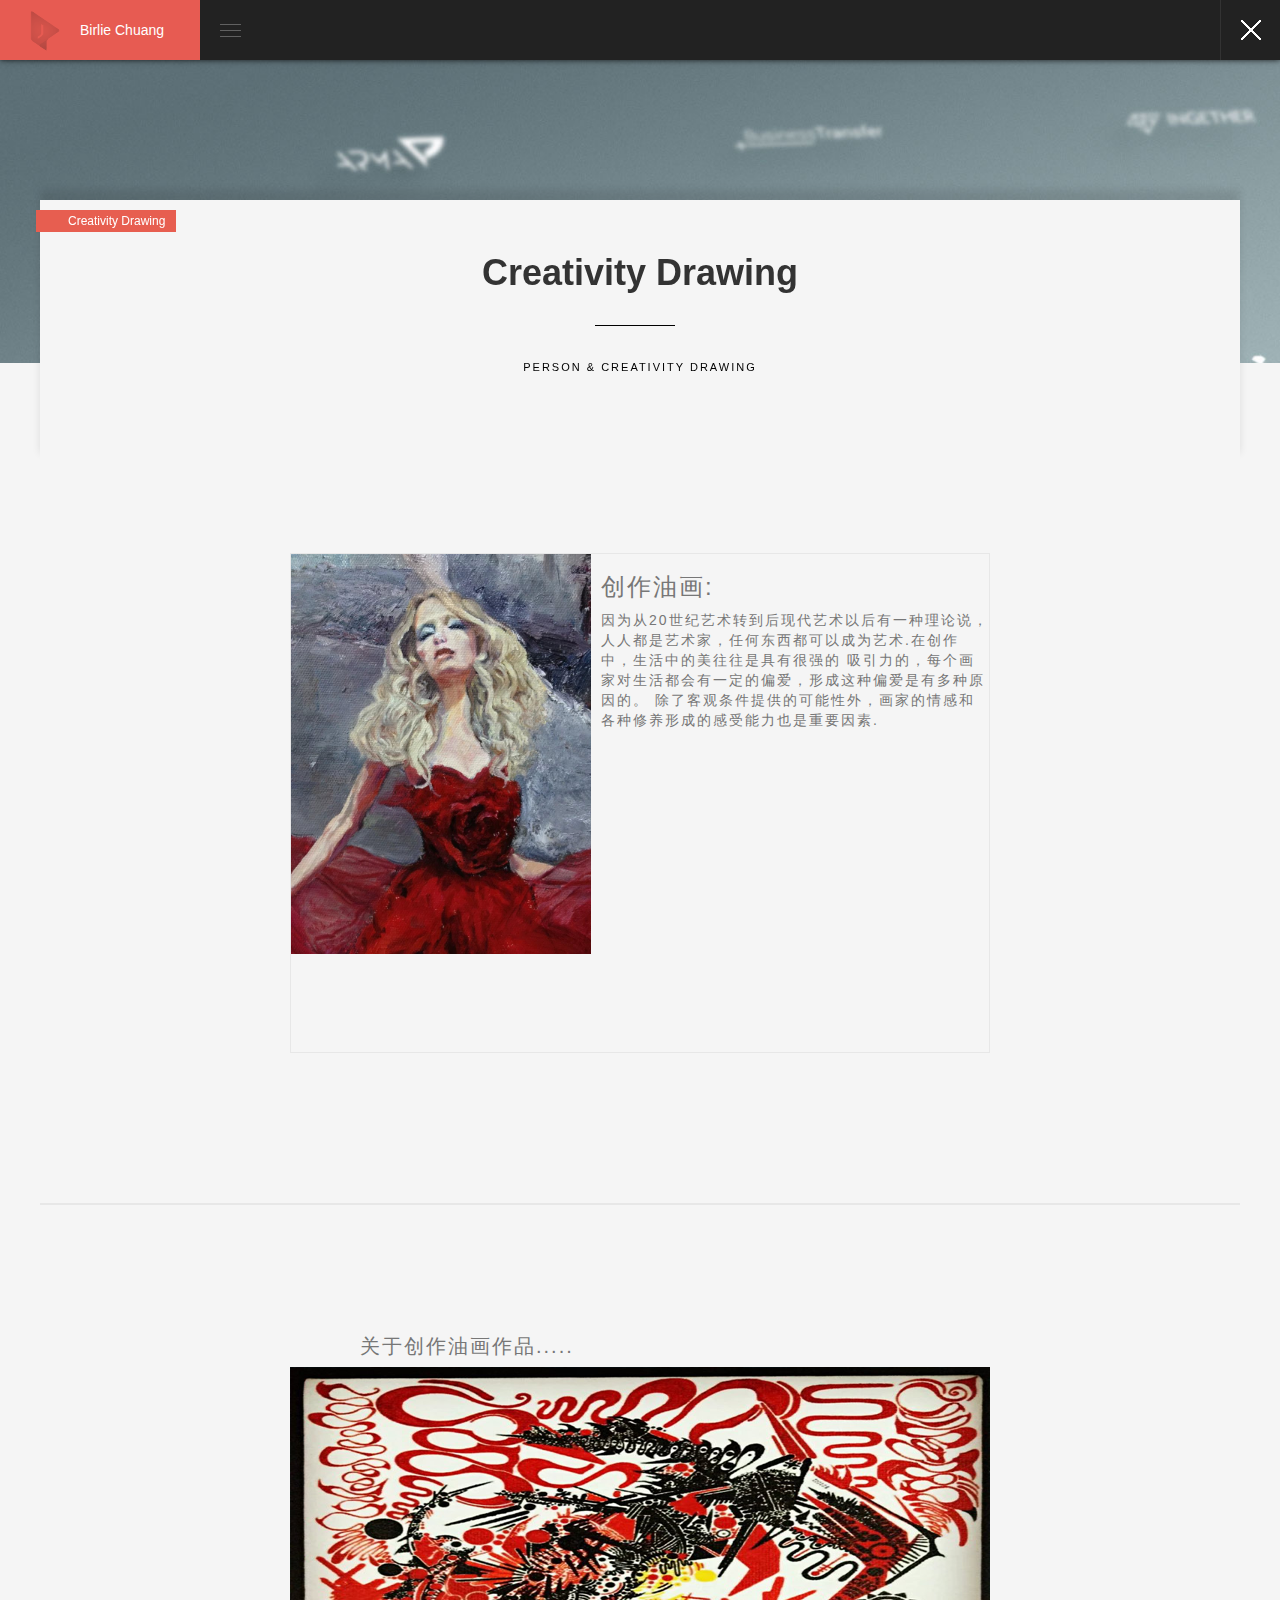
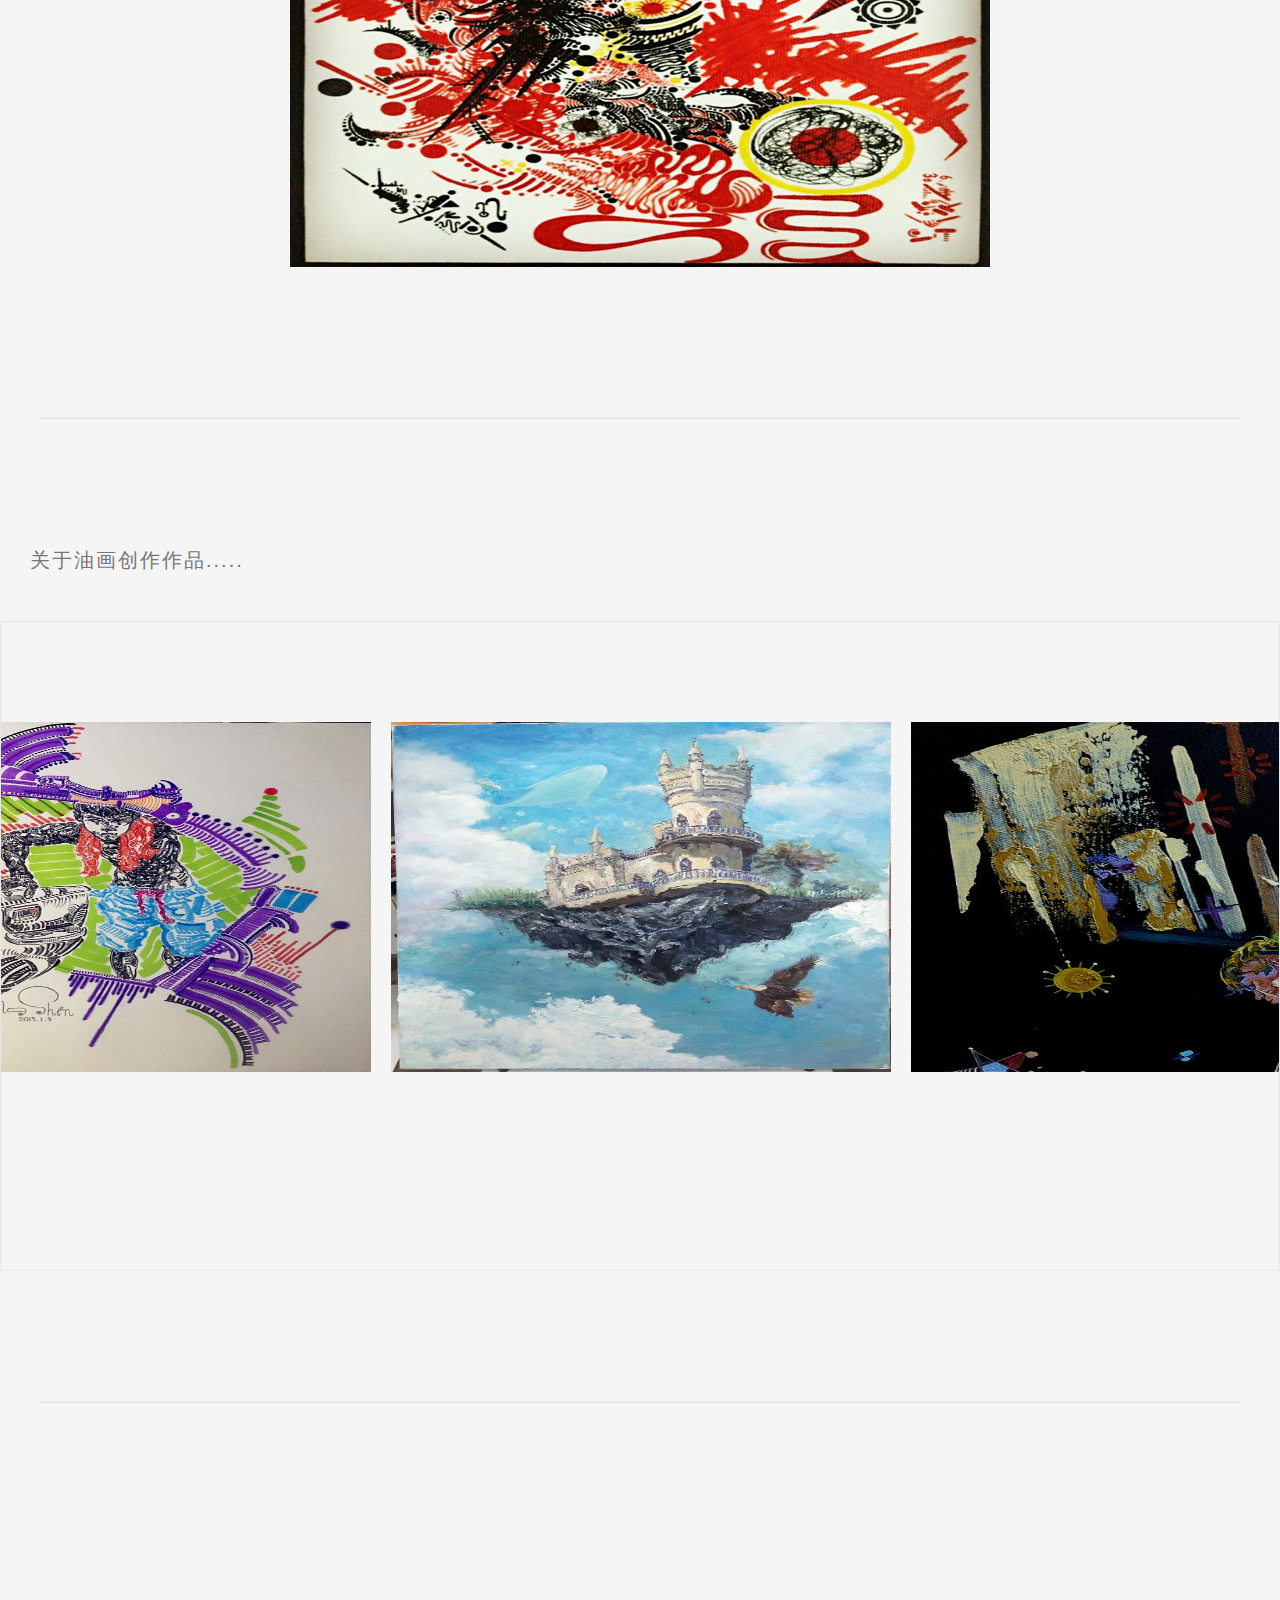
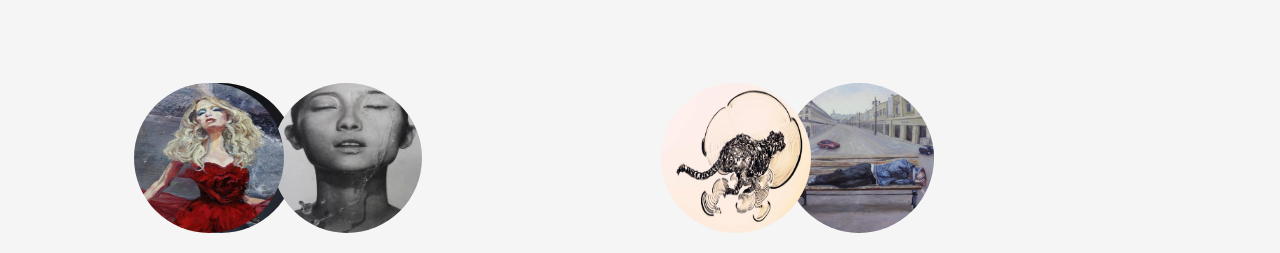
<file: create.html>
<!DOCTYPE html>
<html lang="en">
<head>
  <meta charset="UTF-8">
  <title>Title</title>
  <link rel="stylesheet" href="style/create.css">
  <script src="js/create.js"></script>
  <link rel="stylesheet" href="style/bootstrap.min.css">
  <script src="js/jquery.js"></script>
  <script src="js/bootstrap.min.js"></script>
</head>
<body>
<div id="sidebar" class="clearfix">
  <div id="sidebar-margin">
    <a href="javascript:;">
      <div id="oil-logo">
        <img src="img/welcome-logo.png" alt="">
      </div>
      <span id="name">Birlie Chuang</span>
    </a>
  </div>
  <div id="menu">
    <a href="index.html" target="_self" id="oil-logo"></a>
    <p id="menu-text">menu</p>
  </div>
  <div id="close">
    <a href="javascript:;" id="close-btn"></a>
  </div>
</div>
<div id="oil-bg"></div>
<div id="content-single" class="content">
  <div class="content-single-before-load single-after-load">
    <div class="header single-zoom">
      <h1>Creativity Drawing</h1>
      <hr>
      <h2>Person & Creativity Drawing</h2>
      <div class="sub-cats">
        <span>Creativity Drawing</span>
      </div>
    </div>
    <div id="topLogo"><span>Creativity Drawing</span></div>
    <div class="content-elements only-photo">
      <div id="drawing">
        <div class="intro" id="intro">
          <img src="img/create/17.jpg" alt="intro">
          <span><h3>创作油画:</h3>因为从20世纪艺术转到后现代艺术以后有一种理论说，
            人人都是艺术家，任何东西都可以成为艺术.在创作中，生活中的美往往是具有很强的
            吸引力的，每个画家对生活都会有一定的偏爱，形成这种偏爱是有多种原因的。
            除了客观条件提供的可能性外，画家的情感和各种修养形成的感受能力也是重要因素.
          </span>
        </div>
        <div class="line"></div>
        <h2>关于创作油画作品.....</h2>
        <div class="show">
        </div>
        <div class="line"></div>
        <h2 id="about">关于油画创作作品.....</h2>
        <div id="person">
          <ul>
            <li><img src="img/create/2.jpg" alt=""></li>
            <li><img src="img/create/3.jpg" alt=""></li>
            <li><img src="img/create/8.jpg" alt=""></li>
            <li><img src="img/create/9.jpg" alt=""></li>
            <li><img src="img/create/6.jpg" alt=""></li>
            <li><img src="img/create/12.jpg" alt=""></li>
            <li><img src="img/create/13.jpg" alt=""></li>
          </ul>
          <span id="left"></span>
          <span id="right"></span>
        </div>
        <div class="line"></div>
        <footer>
          <img src="img/person/4.jpg" alt="">
          <img src="img/sketch/1.png" alt="">
          <img src="img/create/6.jpg" alt="">
          <img src="img/lineDrawing/3.jpg" alt="">
          <img src="img/create/17.jpg" alt="">
        </footer>
      </div>
    </div>
  </div>
</div>
</body>
</html>
</file>
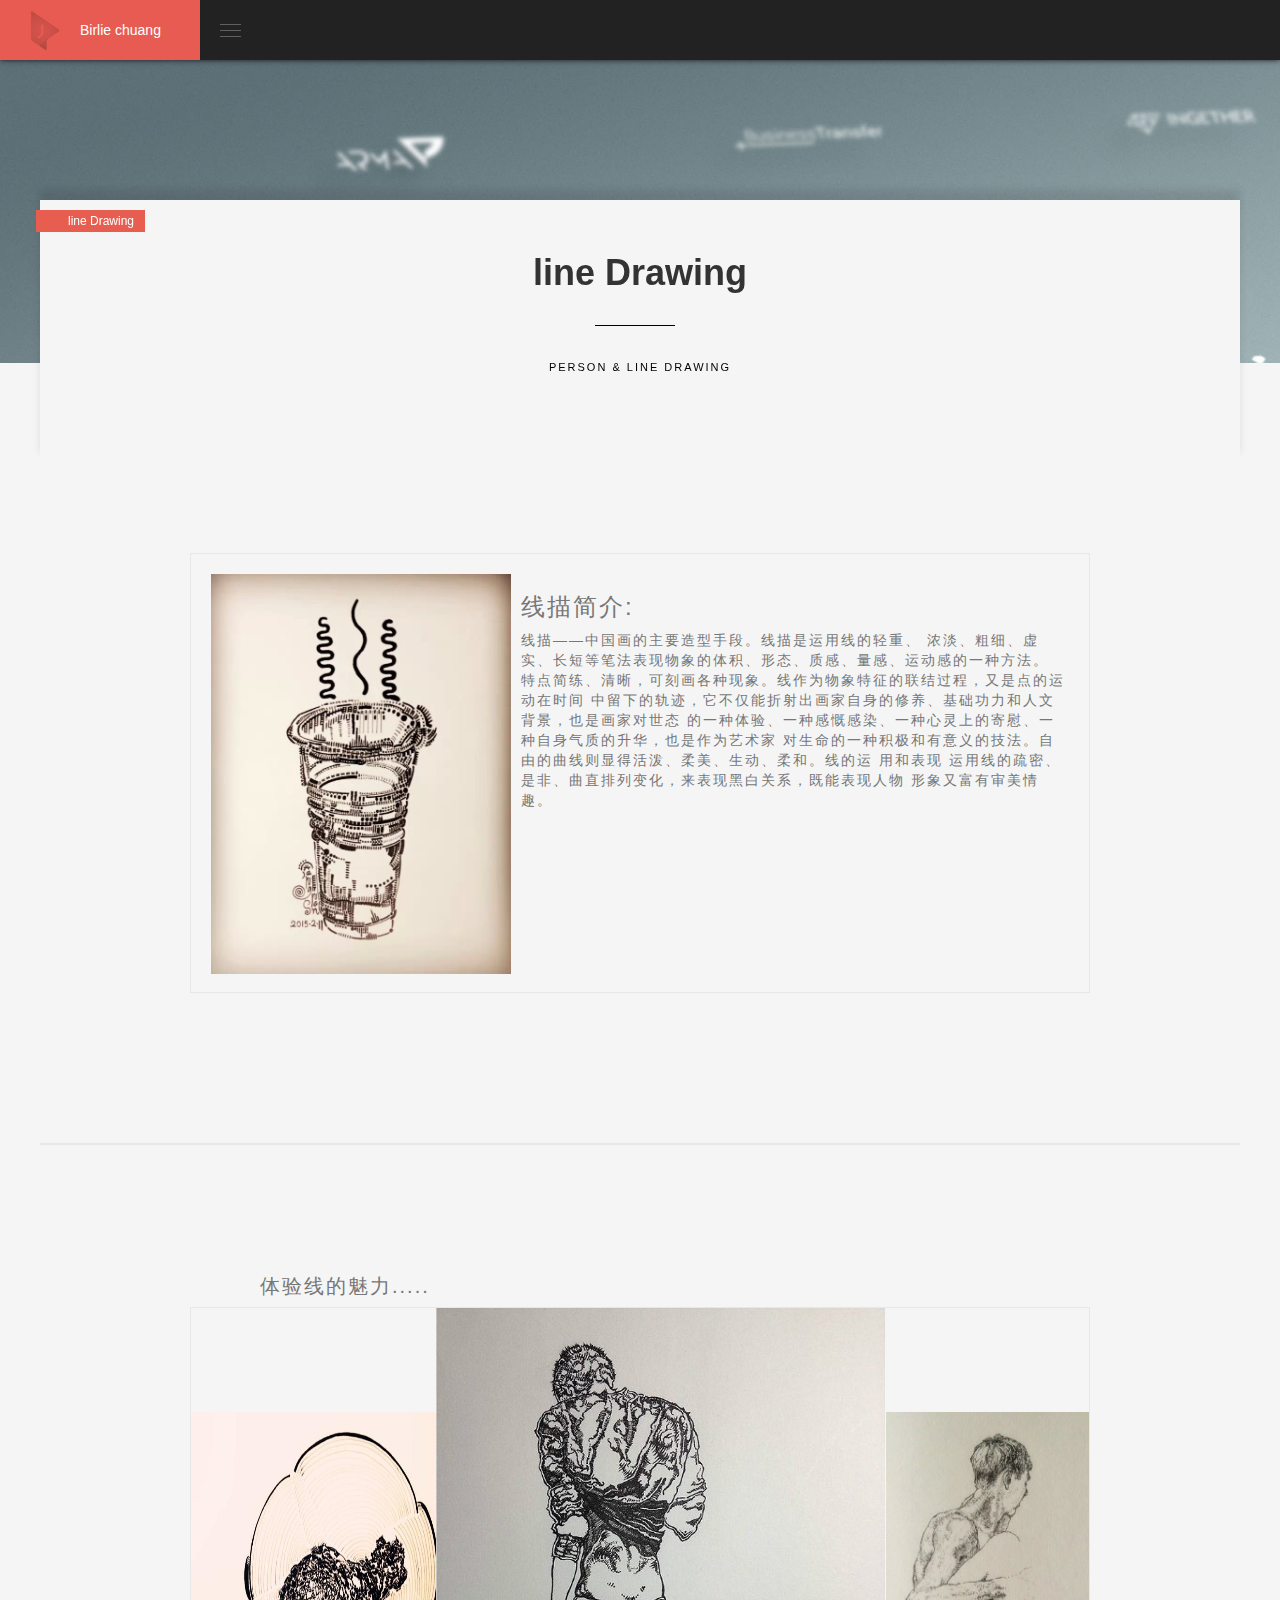
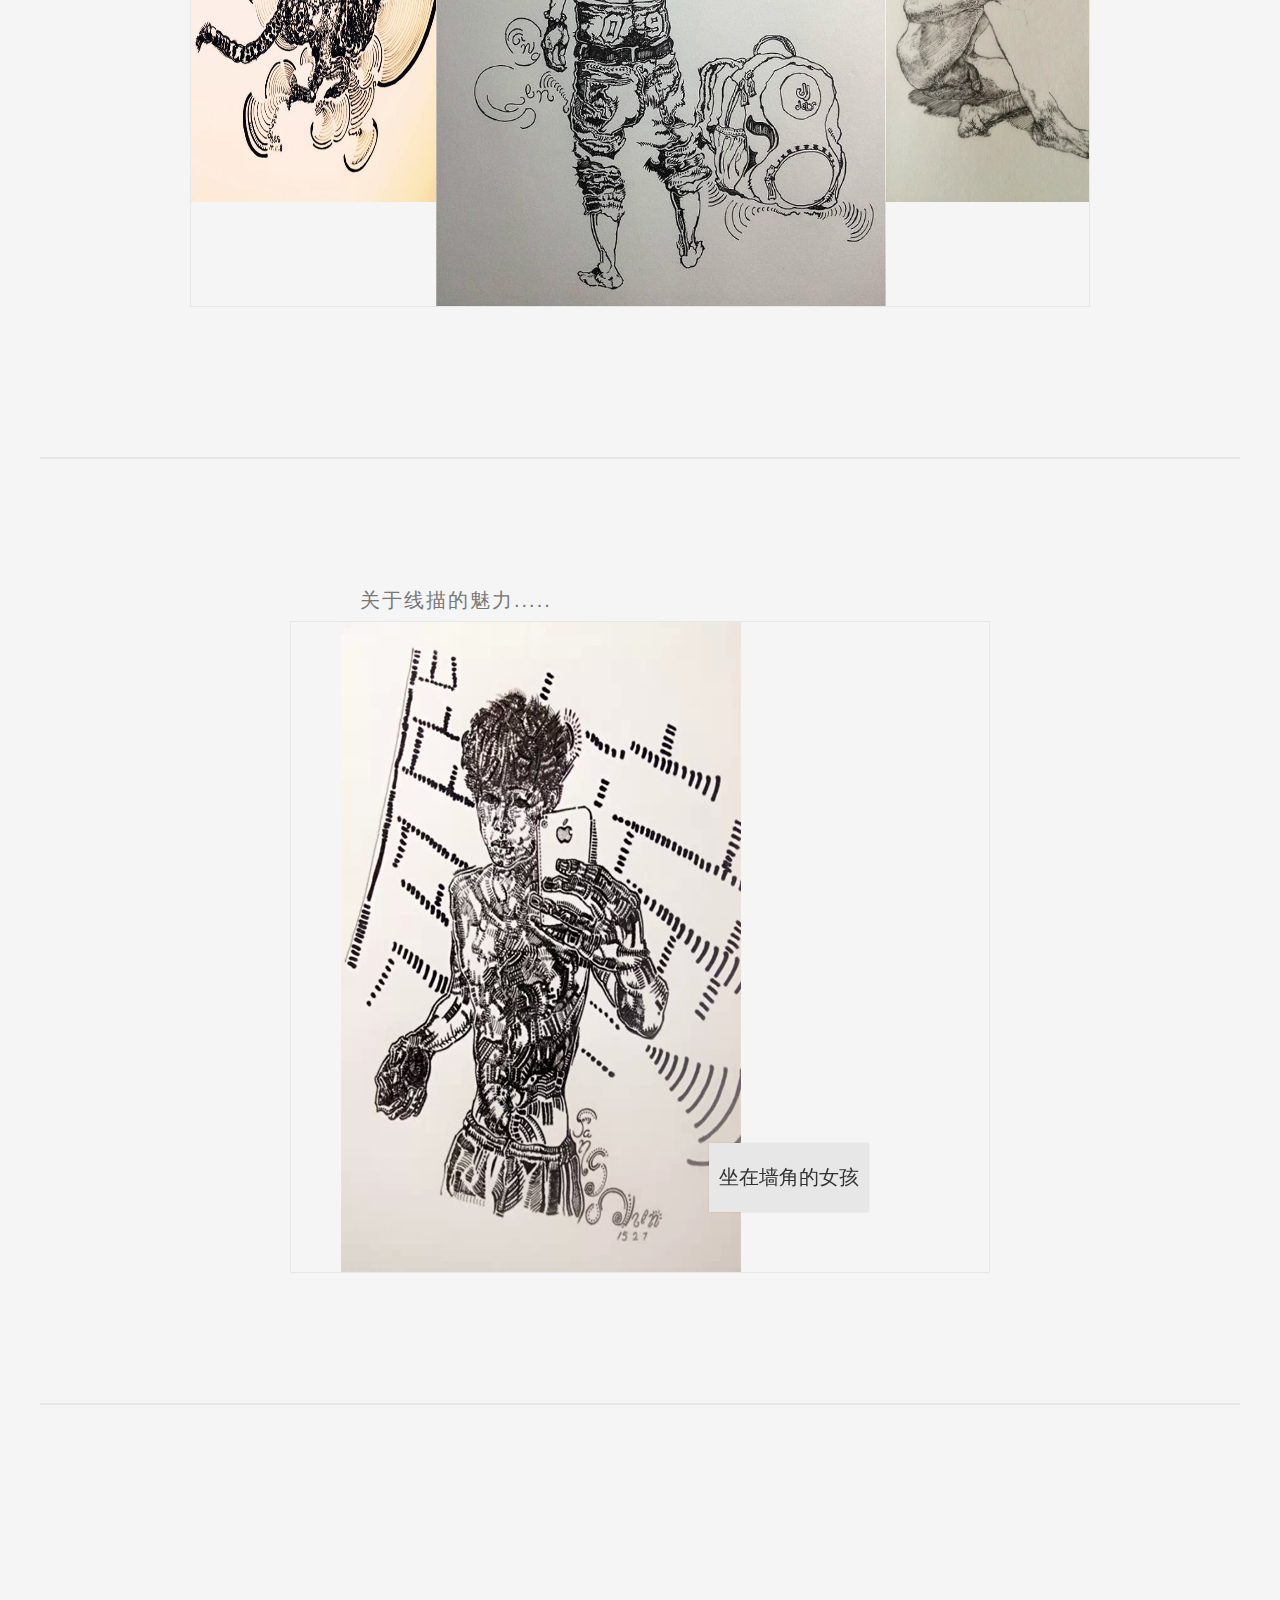
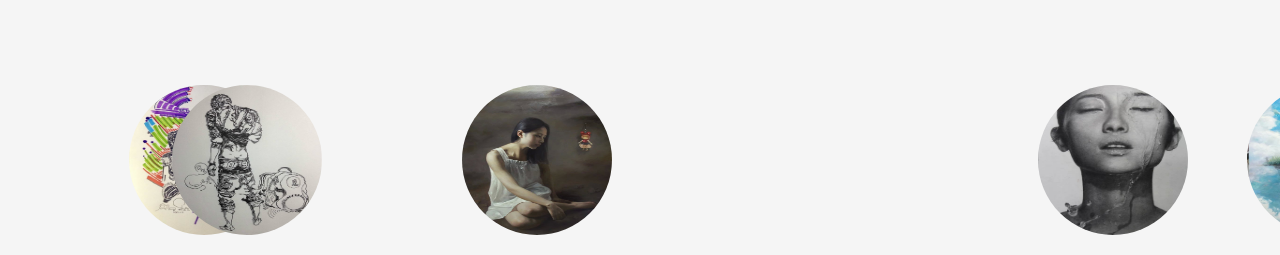
<file: line.html>
<!DOCTYPE html>
<html lang="en">
<head>
  <meta charset="UTF-8">
  <title>Title</title>
  <link rel="stylesheet" href="style/line.css">
  <script src="js/lineDwaring.js"></script>
  <link rel="stylesheet" href="style/bootstrap.min.css">
  <script src="js/jquery.js"></script>
  <script src="js/bootstrap.min.js"></script>
</head>
<body>
<div id="sidebar" class="clearfix">
  <div id="sidebar-margin">
    <a href="javascript:;">
      <div id="oil-logo">
        <img src="img/welcome-logo.png" alt="">
      </div>
      <span id="name">Birlie chuang</span>
    </a>
  </div>
  <div id="menu">
    <a href="index.html" target="_self" id="oil-logo"></a>
    <p id="menu-text">menu</p>
  </div>
  <!--<div id="close">-->
    <!--<a href="javascript:;" id="close-btn"></a>-->
  <!--</div>-->
</div>
<div id="oil-bg"></div>
<div id="content-single" class="content">
  <div class="content-single-before-load single-after-load">
    <div class="header single-zoom">
      <h1>line Drawing</h1>
      <hr>
      <h2>Person & line Drawing</h2>
      <div class="sub-cats">
        <span>line Drawing</span>
      </div>
    </div>
    <div id="topLogo"><span>line Drawing</span></div>
    <div class="content-elements only-photo">
      <div id="drawing">
        <div class="intro" id="intro">
          <img src="img/lineDrawing/1.jpg" alt="intro">
          <span><h3>线描简介:</h3>线描——中国画的主要造型手段。线描是运用线的轻重、
            浓淡、粗细、虚实、长短等笔法表现物象的体积、形态、质感、量感、运动感的一种方法。
            特点简练、清晰，可刻画各种现象。线作为物象特征的联结过程，又是点的运动在时间
            中留下的轨迹，它不仅能折射出画家自身的修养、基础功力和人文背景，也是画家对世态
            的一种体验、一种感慨感染、一种心灵上的寄慰、一种自身气质的升华，也是作为艺术家
            对生命的一种积极和有意义的技法。自由的曲线则显得活泼、柔美、生动、柔和。线的运
            用和表现 运用线的疏密、是非、曲直排列变化，来表现黑白关系，既能表现人物
            形象又富有审美情趣。
          </span>
        </div>
        <div class="line"></div>
        <h2>体验线的魅力.....</h2>
        <div class="show">
          <ul id="show_box">
            <li>
              <img src="img/lineDrawing/1.jpg" alt="">
            </li>
            <li>
              <img src="img/lineDrawing/2.jpg" alt="">
            </li>
            <li>
              <img src="img/lineDrawing/3.jpg" alt="">
            </li>
            <li>
              <img src="img/lineDrawing/4.jpg" alt="">
            </li>
            <li>
              <img src="img/lineDrawing/5.jpg" alt="">
            </li>
            <li>
              <img src="img/lineDrawing/6.jpg" alt="">
            </li>
          </ul>
        </div>
        <div class="line"></div>
        <h2 id="about">关于线描的魅力.....</h2>
        <div id="person">
          <div id="person-drawing">
            <div id="content-pic">
              <div id="front"></div>
              <div id="back"></div>
            </div>
            <div id="next"></div>
          </div>
          <p id="text">坐在墙角的女孩</p>
        </div>
        <div class="line"></div>
        <footer>
          <img src="img/person/1.jpg" alt="">
          <img src="img/sketch/1.png" alt="">
          <img src="img/create/2.jpg" alt="">
          <img src="img/lineDrawing/4.jpg" alt="">
          <img src="img/create/3.jpg" alt="">
        </footer>
      </div>
    </div>
  </div>
</div>
</body>
</html>
</file>
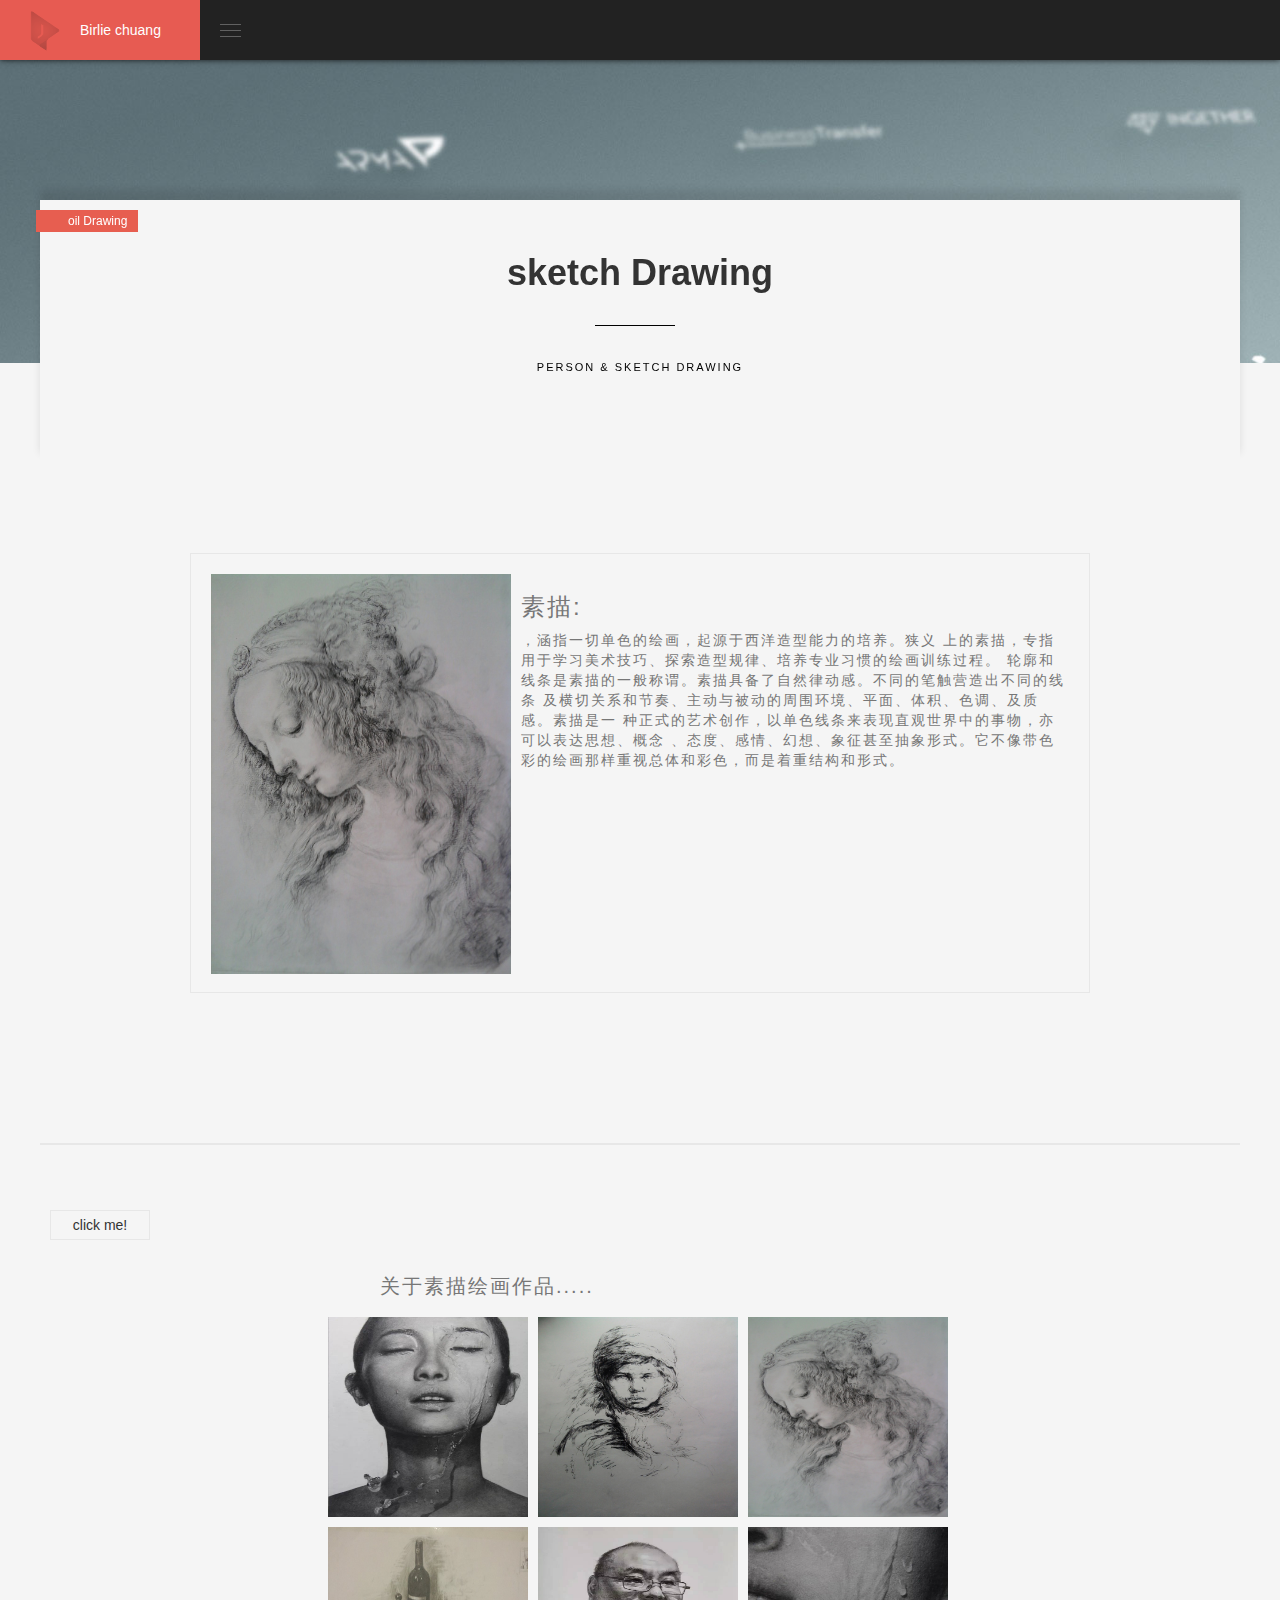
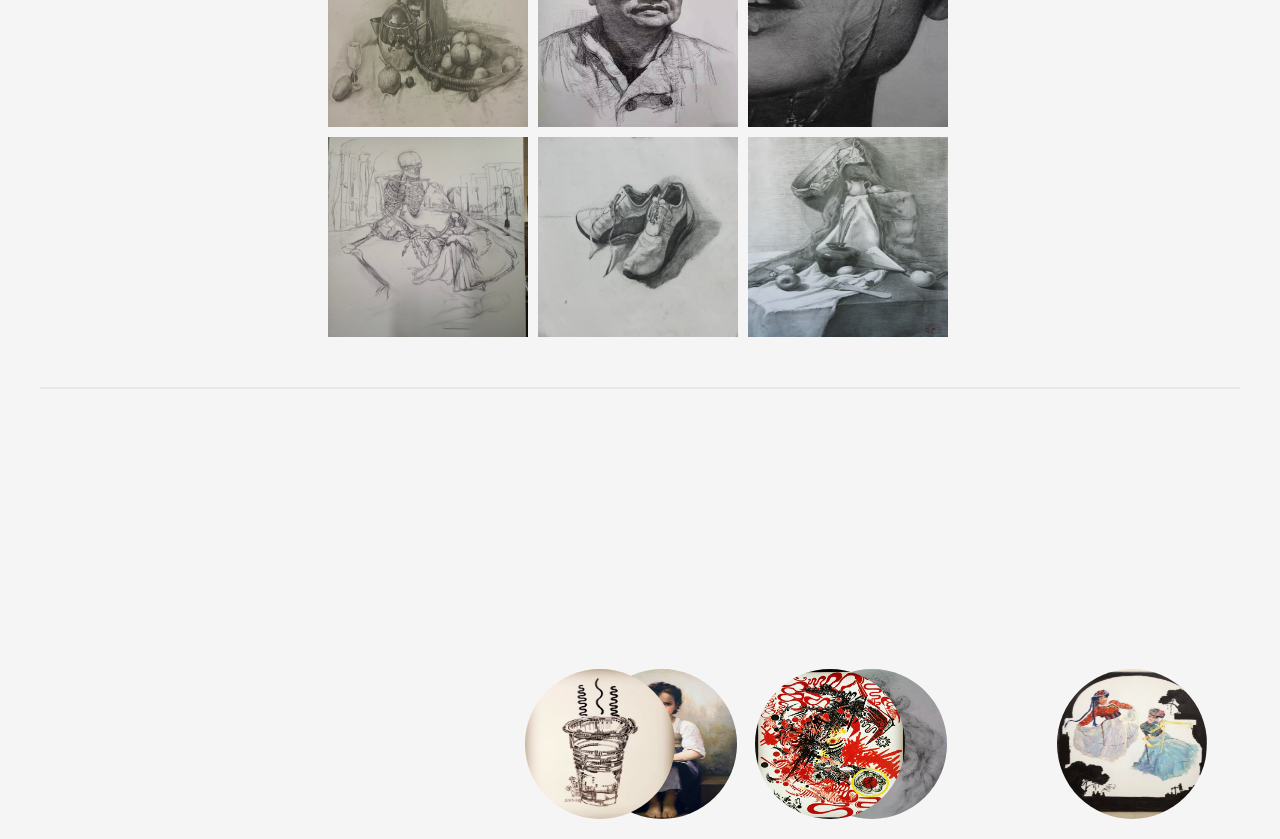
<file: sketch.html>
<!DOCTYPE html>
<html lang="en">
<head>
  <meta charset="UTF-8">
  <title>Title</title>
  <link rel="stylesheet" href="style/sketch.css">
  <script src="js/sketch.js"></script>
  <link rel="stylesheet" href="style/bootstrap.min.css">
  <script src="js/jquery.js"></script>
  <script src="js/bootstrap.min.js"></script>
</head>
<body>
<div id="sidebar" class="clearfix">
  <div id="sidebar-margin">
    <a href="javascript:;">
      <div id="oil-logo">
        <img src="img/welcome-logo.png" alt="">
      </div>
      <span id="name">Birlie chuang</span>
    </a>
  </div>
  <div id="menu">
    <a href="index.html" target="_self" id="oil-logo"></a>
    <p id="menu-text">menu</p>
  </div>
  <!--<div id="close">-->
    <!--<a href="javascript:;" id="close-btn"></a>-->
  <!--</div>-->
</div>
<div id="oil-bg"></div>
<div id="content-single" class="content">
  <div class="content-single-before-load single-after-load">
    <div class="header single-zoom">
      <h1>sketch Drawing</h1>
      <hr>
      <h2>Person & sketch Drawing</h2>
      <div class="sub-cats">
        <span>oil Drawing</span>
      </div>
    </div>
    <div class="content-elements only-photo">
      <div id="drawing">
        <div class="intro" id="intro">
          <img src="img/sketch/3.jpg" alt="intro">
          <span><h3>素描:</h3>，涵指一切单色的绘画，起源于西洋造型能力的培养。狭义
            上的素描，专指用于学习美术技巧、探索造型规律、培养专业习惯的绘画训练过程。
          轮廓和线条是素描的一般称谓。素描具备了自然律动感。不同的笔触营造出不同的线条
            及横切关系和节奏、主动与被动的周围环境、平面、体积、色调、及质感。素描是一
            种正式的艺术创作，以单色线条来表现直观世界中的事物，亦可以表达思想、概念
            、态度、感情、幻想、象征甚至抽象形式。它不像带色彩的绘画那样重视总体和彩色，而是着重结构和形式。
          </span>
        </div>
        <div class="line"></div>
        <h2>关于素描绘画作品.....</h2>
        <div id="sketch">
          <div class="show ">
            <ul class="clearfix">
              <li>
                <img src="img/sketch/1.png" alt="">
                <span>写生01</span>
              </li>
              <li>
                <img src="img/sketch/2.jpg" alt="">
                <span>临摹02</span>
              </li>
              <li>
                <img src="img/sketch/3.jpg" alt="">
                <span>临摹03</span>
              </li>
              <li>
                <img src="img/sketch/4.jpg" alt="">
                <span>写生04</span>

              </li>
              <li>
                <img src="img/sketch/5.jpg" alt="">
                <span>写生05</span>
              </li>
              <li>
                <img src="img/sketch/6.png" alt="">
                <span>写生06</span>
              </li>
              <li>
                <img src="img/sketch/7.jpg" alt="">
                <span>写生07</span>
              </li>
              <li>
                <img src="img/sketch/8.jpg" alt="">
               <span>写生08</span>
              </li>
              <li>
                <img src="img/sketch/9.jpeg" alt="">
                <span>写生09</span>
              </li>
            </ul>
          </div>
          <input  type="button" id="clickBtn" value="click me!">
        </div>
        <div class="line"></div>
        <footer>
          <img src="img/person/0.jpg" alt="">
          <img src="img/sketch/3.jpg" alt="">
          <img src="img/create/0.png" alt="">
          <img src="img/lineDrawing/1.jpg" alt="">
          <img src="img/create/13.jpg" alt="">
        </footer>
      </div>
    </div>
  </div>
</div>
</body>
</html>
</file>
<file: style/create.css>
* {
  margin: 0;
  padding: 0;
  list-style: none;
  text-decoration: none;
  border: none;
}
body {
  font-family: "Interstate-Extralight",Helvetica,Arial,sans-serif;
  font-weight: 100;
  font-size: 14px;
  line-height: 1.42857143;
  color: #333;
  background-color: #fff;
}
#sidebar {
  background: #222;
  position: fixed;
  top:0;
  left: 0;
  right: 0;
  box-shadow: 0 0 6px 0 rgba(0, 0, 0, .8);
  height: 60Px;
  width: 100%;
  overflow: hidden;
  z-index: 11;
}
#sidebar-margin {
  width: 200px;
  height: 100%;
  background: #e75b52;
  float: left;
}
#oil-logo {
  height: 100%;
  line-height: 60px;
  float: left;
}
#sidebar-margin img {
  width: 30px;
  height: 40px;
  margin-left: 30px;
  line-height: 60px;
}
#name {
  float: left;
  color: #fff;
  margin-left: 20px;
  height: 100%;
  line-height: 60px;
}
#menu {
  height: 100%;
  float: left;
  position: relative;
}
#menu a:nth-child(1) {
  background: url(../img/header-icons.png) no-repeat -720px top;
  display: inline-block;
  width: 60px;
  height: 100%;
}
#menu p {
  color: #fff;
  position: absolute;
  top: 35%;
  left: 0px;
  display: block;
  opacity: 0;
}
#menu #oil-logo:hover p {
  color: #fff;
  position: absolute;
  top: 35%;
  left: 60px;
  display: block;
}
#close {
  position: absolute;
  right: 0;
  top: 0;
  width: 60px;
  height: 60px;
}
#close-btn {
  background: url(../img/close.gif) no-repeat center center;
  display: block;
  width: 60px;
  height: 60px;
  position: absolute;
  right: 0;
  top: 0;
  border-left: 1px solid #333;
}
#oil-bg {
  position: fixed;
  left: 0;
  top: 0px;
  background: url(../img/4.jpg) no-repeat center center;
  background-size: cover;
  width: 100%;
  z-index: 0;
  s}
.content {
  position: absolute;

}
#content-single {
  width: auto;
  right: 0;
  top: 0;
  left: 0;
  margin: 0;
  overflow: hidden;
  position: relative;
  z-index: 1;
}
.content-single-before-load {
  margin: 200px 0 0;
}
div#content-single .header.single-zoom {
  width: 1200px;
}
div#content-single .header {
  background: #f5f5f5;
  min-height: 200px;
  margin: 0 auto;
  padding: 0 25px 25px 25px;
  box-shadow: 0 -10px 8px 0 rgba(0, 0, 0, 0.1);
  z-index: 2;
  position: relative;
}
div#content-single .header h1 {
  padding: 50px 40px 10px 40px;
  font-size: 36px;
  line-height: 45px;
  font-weight: 700;
  font-family: 'Lato',sans-serif;
  text-align: center;
}
div#content-single .header hr {
  width: 80px;
  border-color: #000;
  margin-left: 530px;
}
hr {
  margin-top: 20px;
  margin-bottom: 20px;
  border: 0;
  border-top: 1px solid #eee;
}

div#content-single .header h2 {
  padding: 10px 40px 50px 40px;
  font-size: 11px;
  line-height: 22px;
  letter-spacing: 2px;
  cursor: pointer;
  text-transform: uppercase;
  color: #000;
  font-family: 'Lato',sans-serif;
  font-weight: 300;
  text-align: center;
}
div#content-single .header .sub-cats {
  background-color: #e75e50;
  position: absolute;
  left: -4px;
  top: 10px;
  margin: 0;
  padding: 0 3px 2px 24px;
}
div#content-single .header .sub-cats > span {
  color: #FFFFFF;
  font-size: 12px;
  padding: 0 8px;
  cursor: default;
  display: inline;
}
#topLogo {
  position: absolute;
  top: 300px;
  min-height: 40px;
  box-shadow: 0 0 6px 0 rgba(0, 0, 0, 0.2);
  z-index: 1111;
  width: 100%;
  background: #f5f5f5;
  display: none;
}
#topLogo > span {
  line-height: 40px;
  font-size: 30px;
  font-weight: 300;
  margin-left: 30px;
}

div#content-single .content-elements {
  background-color: #F5F5F5;
  width: 100%;
  height: auto;
  margin: -100px auto 0 auto;
  padding: 100px 0 0 0;
}
div#content-single .content-elements.only-photo {
  padding: 40px 0 20px;
}
.intro, .show {
  max-width: 700px;
  height: 500px;
  border: 1px solid #e7e7e7;
  box-sizing: border-box;
  margin: 150px auto;

}

.intro img {
  width: 300px;
  height: 400px;
  float: left;
  margin-right: 10px;
}
.intro > span {
  color: #777777;
  height: 100%;
  letter-spacing: 2px;
}
.intro > span h3 {
  margin-bottom: 10px;
}
.line {
  max-width: 1200px;
  height: 1px;
  margin: 30px auto;
  border: 1px solid #e7e7e7;
}
.show {
  height: 500px;
  margin-top: 0;
  position: relative;
  overflow: hidden;
  background: url(../img/create/0.png);
  border: none;
}
.show span {
  position: absolute;
  transform-style: preserve-3d;
  transition: 1s all ease;
}
.show  span i {
  width: 100%;
  height: 100%;
  position: absolute;
  top: 0;
  left: 0;
}
.front {
  background: url(../img/create/0.png);
  z-index: 2;
  backface-visibility: hidden;
}
.back {
  background: url(../img/create/1.png);
  z-index: 1;
  transform: scale(-1, 1);
}
#nextImg {
  background: url(../img/create/1.png);
  z-index: 1;
  position: absolute;
  top: 0;
  left: 0;

}
#drawing > h2 {
  color: #777777;
  letter-spacing: 2px;
  font-size: 20px;
  margin-top: 130px;
  margin-left: 18em;
  margin-bottom: 10px;
}

#drawing #about {
  text-indent: 5em;
  margin-left: -3.5em;
  margin-bottom: 50px;
}
#show_box .show-active {
  transform:translateY(20px) scale(2.3, 1.3) translateX(5px);
  transition: 1s all ease;
  transform-origin: center center;
}
.clearfix:after {
  content: '';
  display: block;
  clear: both;
}
#person ul {
  position: absolute;
  overflow: hidden;
  vertical-align: top;
  margin-top: 100px;
}
#person ul li {
  float: left;
}
#person ul li img {
  width: 500px;
  height: 350px;
  margin: 0 10px;
}
#left {
  position: absolute;
  width: 30%;
  height: 100%;
  left: 0;
  top: 0;
}
#right {
  position: absolute;
  width: 30%;
  height: 100%;
  right: 0;
  top: 0;
}
#person {
  margin: 0 auto;
  border: 1px solid #e7e7e7;
  min-height: 650px;
  /*padding: 10px;*/
  box-sizing: border-box;
  overflow: hidden;
  position: relative;
  margin-bottom: 130px;
  height: 500px;
}

footer {
  width: 100%;
  min-height: 400px;
  position: relative;
}
footer img {
  width: 150px;
  height: 150px;
  border-radius: 50%;
  position: absolute;
  bottom: 0;
}
</file>
<file: style/line.css>
* {
  margin: 0;
  padding: 0;
  list-style: none;
  text-decoration: none;
  border: none;
}
body {
  font-family: "Interstate-Extralight",Helvetica,Arial,sans-serif;
  font-weight: 100;
  font-size: 14px;
  line-height: 1.42857143;
  color: #333;
  background-color: #fff;
}
#sidebar {
  background: #222;
  position: fixed;
  top:0;
  left: 0;
  right: 0;
  box-shadow: 0 0 6px 0 rgba(0, 0, 0, .8);
  height: 60Px;
  width: 100%;
  overflow: hidden;
  z-index: 11;
}
#sidebar-margin {
  width: 200px;
  height: 100%;
  background: #e75b52;
  float: left;
}
#oil-logo {
  height: 100%;
  line-height: 60px;
  float: left;
}
#sidebar-margin img {
  width: 30px;
  height: 40px;
  margin-left: 30px;
  line-height: 60px;
}
#name {
  float: left;
  color: #fff;
  margin-left: 20px;
  height: 100%;
  line-height: 60px;
}
#menu {
  height: 100%;
  float: left;
  position: relative;
}
#menu a:nth-child(1) {
  background: url(../img/header-icons.png) no-repeat -720px top;
  display: inline-block;
  width: 60px;
  height: 100%;
}
#menu p {
  color: #fff;
  position: absolute;
  top: 35%;
  left: 0px;
  display: block;
  opacity: 0;
}
#menu #oil-logo:hover p {
  color: #fff;
  position: absolute;
  top: 35%;
  left: 60px;
  display: block;
}
#close {
  position: absolute;
  right: 0;
  top: 0;
  width: 60px;
  height: 60px;
}
#close-btn {
  background: url(../img/close.gif) no-repeat center center;
  display: block;
  width: 60px;
  height: 60px;
  position: absolute;
  right: 0;
  top: 0;
  border-left: 1px solid #333;
}
#oil-bg {
  position: fixed;
  left: 0;
  top: 0px;
  background: url(../img/1.jpg) no-repeat center center;
  background-size: cover;
  width: 100%;
  z-index: 0;
  s}
.content {
  position: absolute;

}
#content-single {
  width: auto;
  right: 0;
  top: 0;
  left: 0;
  margin: 0;
  overflow: hidden;
  position: relative;
  z-index: 1;
}
.content-single-before-load {
  margin: 200px 0 0;
}
div#content-single .header.single-zoom {
  width: 1200px;
}
div#content-single .header {
  background: #f5f5f5;
  min-height: 200px;
  margin: 0 auto;
  padding: 0 25px 25px 25px;
  box-shadow: 0 -10px 8px 0 rgba(0, 0, 0, 0.1);
  z-index: 2;
  position: relative;
}
div#content-single .header h1 {
  padding: 50px 40px 10px 40px;
  font-size: 36px;
  line-height: 45px;
  font-weight: 700;
  font-family: 'Lato',sans-serif;
  text-align: center;
}
div#content-single .header hr {
  width: 80px;
  border-color: #000;
  margin-left: 530px;
}
hr {
  margin-top: 20px;
  margin-bottom: 20px;
  border: 0;
  border-top: 1px solid #eee;
}

div#content-single .header h2 {
  padding: 10px 40px 50px 40px;
  font-size: 11px;
  line-height: 22px;
  letter-spacing: 2px;
  cursor: pointer;
  text-transform: uppercase;
  color: #000;
  font-family: 'Lato',sans-serif;
  font-weight: 300;
  text-align: center;
}
div#content-single .header .sub-cats {
  background-color: #e75e50;
  position: absolute;
  left: -4px;
  top: 10px;
  margin: 0;
  padding: 0 3px 2px 24px;
}
div#content-single .header .sub-cats > span {
  color: #FFFFFF;
  font-size: 12px;
  padding: 0 8px;
  cursor: default;
  display: inline;
}
#topLogo {
  position: absolute;
  top: 300px;
  min-height: 40px;
  box-shadow: 0 0 6px 0 rgba(0, 0, 0, 0.2);
  z-index: 1111;
  width: 100%;
  background: #f5f5f5;
  display: none;
}
#topLogo > span {
  line-height: 40px;
  font-size: 30px;
  font-weight: 300;
  margin-left: 30px;
}

div#content-single .content-elements {
  background-color: #F5F5F5;
  width: 100%;
  height: auto;
  margin: -100px auto 0 auto;
  padding: 100px 0 0 0;
}
div#content-single .content-elements.only-photo {
  padding: 40px 0 20px;
}
.intro, .show {
  max-width: 900px;
  height: 440px;
  border: 1px solid #e7e7e7;
  padding: 20px;
  box-sizing: border-box;
  margin: 150px auto;

}

.intro img {
  width: 300px;
  height: 400px;
  float: left;
  margin-right: 10px;
}
.intro > span {
  color: #777777;
  height: 100%;
  letter-spacing: 2px;
}
.intro > span h3 {
  margin-bottom: 10px;
}
.line {
  max-width: 1200px;
  height: 1px;
  margin: 30px auto;
  border: 1px solid #e7e7e7;
}
.show {
  height: 600px;
  margin-top: 0;
  position: relative;
  overflow: hidden;
}
#drawing > h2 {
  color: #777777;
  letter-spacing: 2px;
  font-size: 20px;
  margin-top: 130px;
  margin-left: 13em;
  margin-bottom: 10px;
}
#show_box {
  /*height: 180px;*/
  position: absolute;
  top:50%;
  margin-top: -150px;
}
#show_box li {
  width: 350px;
  height: 300px;
  float: left;
  position: relative;
  padding: 0 20px;

}
#show_box li > img {
  width: 100%;
  height: 100%;
}

#about {
  text-indent: 5em;
}
#show_box .show-active {
  transform:translateY(20px) scale(2.3, 1.3) translateX(5px);
  transition: 1s all ease;
  transform-origin: center center;
}
span.tips {
  position: absolute;
  bottom: 30px;
  right: 0;
  padding: 15px 40px;
  color: #777777;
  background: #e7e7e7;
  z-index: 11;
}
#text {
  min-height: 30px;
  min-width: 100px;
  padding: 20px 10px;
  position: absolute;
  right: 120px;
  bottom: 50px;
  font-size: 20px;
  background: #e7e7e7;
  box-shadow: 0 0 2px rgba(0,0,0,.1);
  transition: 1s all ease;
}
#person {
  max-width: 700px;
  margin: 0 auto;
  border: 1px solid #e7e7e7;
  min-height: 650px;
  /*padding: 10px;*/
  box-sizing: border-box;
  overflow: hidden;
  position: relative;
}
#person-drawing {
  width: 400px;
  height: 100%;
  min-height: 650px;
  background: url(../img/lineDrawing/0.png) no-repeat;
  transform-style: preserve-3d;
  position: relative;
  left: 50px;
}

#content-pic {
  position: absolute;
  width: 50%;
  right: 0;
  top: 0;
  transform-origin: left center;
  height: 100%;
  transform-style: preserve-3d;
  transition: 1s all ease;

}
#content-pic div {
  width: 100%;
  height: 100%;
  position: absolute;
  left: 0;
  top: 0;
}
#front {
  backface-visibility: hidden;
  background: url(../img/lineDrawing/0.png);
  transform: translateZ(0.5px);
  background-position: right center;
}
#back {
  background: url(../img/lineDrawing/1.png);
  transform: scale(-1, 1);
  background-position: left center;

}
#next {
  background: url(../img/lineDrawing/1.png) right top;
  width: 50%;
  height: 100%;
  right: 0;
  top: 0;
  position: absolute;
}
#person {
  margin-bottom: 130px;
}
footer {
  width: 100%;
  min-height: 400px;
  position: relative;
}
footer img {
  width: 150px;
  height: 150px;
  border-radius: 50%;
  position: absolute;
  bottom: 0;
}
</file>
<file: style/sketch.css>
* {
  margin: 0;
  padding: 0;
  list-style: none;
  text-decoration: none;
  border: none;
}
body {
  font-family: "Interstate-Extralight",Helvetica,Arial,sans-serif;
  font-weight: 100;
  font-size: 14px;
  line-height: 1.42857143;
  color: #333;
  background-color: #fff;
}
#sidebar {
  background: #222;
  position: fixed;
  top:0;
  left: 0;
  right: 0;
  box-shadow: 0 0 6px 0 rgba(0, 0, 0, .8);
  height: 60Px;
  width: 100%;
  overflow: hidden;
  z-index: 11;
}
#sidebar-margin {
  width: 200px;
  height: 100%;
  background: #e75b52;
  float: left;
}
#oil-logo {
  height: 100%;
  line-height: 60px;
  float: left;
}
#sidebar-margin img {
  width: 30px;
  height: 40px;
  margin-left: 30px;
  line-height: 60px;
}
#name {
  float: left;
  color: #fff;
  margin-left: 20px;
  height: 100%;
  line-height: 60px;
}
#menu {
  height: 100%;
  float: left;
  position: relative;
}
#menu a:nth-child(1) {
  background: url(../img/header-icons.png) no-repeat -720px top;
  display: inline-block;
  width: 60px;
  height: 100%;
}
#menu p {
  color: #fff;
  position: absolute;
  top: 35%;
  left: 0px;
  display: block;
  opacity: 0;
}
#menu #oil-logo:hover p {
  color: #fff;
  position: absolute;
  top: 35%;
  left: 60px;
  display: block;
}
#close {
  position: absolute;
  right: 0;
  top: 0;
  width: 60px;
  height: 60px;
}
#close-btn {
  background: url(../img/close.gif) no-repeat center center;
  display: block;
  width: 60px;
  height: 60px;
  position: absolute;
  right: 0;
  top: 0;
  border-left: 1px solid #333;
}
#oil-bg {
  position: fixed;
  left: 0;
  top: 0px;
  background: url(../img/3.jpg) no-repeat center center;
  background-size: cover;
  width: 100%;
  z-index: 0;
  s}
.content {
  position: absolute;

}
#content-single {
  width: auto;
  right: 0;
  top: 0;
  left: 0;
  margin: 0;
  overflow: hidden;
  position: relative;
  z-index: 1;
}
.content-single-before-load {
  margin: 200px 0 0;
}
div#content-single .header.single-zoom {
  width: 1200px;
}
div#content-single .header {
  background: #f5f5f5;
  min-height: 200px;
  margin: 0 auto;
  padding: 0 25px 25px 25px;
  box-shadow: 0 -10px 8px 0 rgba(0, 0, 0, 0.1);
  z-index: 2;
  position: relative;
}
div#content-single .header h1 {
  padding: 50px 40px 10px 40px;
  font-size: 36px;
  line-height: 45px;
  font-weight: 700;
  font-family: 'Lato',sans-serif;
  text-align: center;
}
div#content-single .header hr {
  width: 80px;
  border-color: #000;
  margin-left: 530px;
}
hr {
  margin-top: 20px;
  margin-bottom: 20px;
  border: 0;
  border-top: 1px solid #eee;
}

div#content-single .header h2 {
  padding: 10px 40px 50px 40px;
  font-size: 11px;
  line-height: 22px;
  letter-spacing: 2px;
  cursor: pointer;
  text-transform: uppercase;
  color: #000;
  font-family: 'Lato',sans-serif;
  font-weight: 300;
  text-align: center;
}
div#content-single .header .sub-cats {
  background-color: #e75e50;
  position: absolute;
  left: -4px;
  top: 10px;
  margin: 0;
  padding: 0 3px 2px 24px;
}
div#content-single .header .sub-cats > span {
  color: #FFFFFF;
  font-size: 12px;
  padding: 0 8px;
  cursor: default;
  display: inline;
}
#topLogo {
  position: absolute;
  top: 300px;
  min-height: 40px;
  box-shadow: 0 0 6px 0 rgba(0, 0, 0, 0.2);
  z-index: 1111;
  width: 100%;
  background: #f5f5f5;
  display: none;
}
#topLogo > span {
  line-height: 40px;
  font-size: 30px;
  font-weight: 300;
  margin-left: 30px;
}

div#content-single .content-elements {
  background-color: #F5F5F5;
  width: 100%;
  height: auto;
  margin: -100px auto 0 auto;
  padding: 100px 0 0 0;
}
div#content-single .content-elements.only-photo {
  padding: 40px 0 20px;
}
.intro {
  max-width: 900px;
  height: 440px;
  border: 1px solid #e7e7e7;
  padding: 20px;
  box-sizing: border-box;
  margin: 150px auto;

}

.intro img {
  width: 300px;
  height: 400px;
  float: left;
  margin-right: 10px;
}
.intro > span {
  color: #777777;
  height: 100%;
  letter-spacing: 2px;
}
.intro > span h3 {
  margin-bottom: 10px;
}
.line {
  max-width: 1200px;
  height: 1px;
  margin: 30px auto;
  border: 1px solid #e7e7e7;
}
.show {
  width: 640px;
  height: 640px;
  margin:  0 auto;
}
.show ul {
  margin-left: 8px;
}
.show  ul li {
  float: left;
  margin-right: 10px;
  margin-bottom: 10px;
  width: 200px;
  height: 200px;
  overflow: hidden;
  position: relative;
}
.show  ul li span {
  position: absolute;
  width: 200px;
  height: 200px;
  color: #fff;
  background: #e75b52;
  opacity: 0.5;
  line-height: 150px;
  text-align: center;
  top: 0;
  font-size: 50px;
  left: 200px;
}
.show ul li img {
  width: 100%;
  height: 100%;
}
#drawing > h2 {
  color: #777777;
  letter-spacing: 2px;
  font-size: 20px;
  margin-top: 130px;
  margin-left: 19em;
  margin-bottom: 20px;
}
footer {
  width: 100%;
  min-height: 400px;
  position: relative;
}
footer img {
  width: 150px;
  height: 150px;
  border-radius: 50%;
  position: absolute;
  bottom: 0;
}
#sketch {
  /*position: relative;*/
}
#clickBtn {
  position: absolute;
  height: 30px;
  text-align: center;
  top: 50%;
  background: none;
  border: 1px solid #e7e7e7;
  margin-top: -10px;
  margin-left: 50px;
  width: 100px;
  outline: none;
  cursor: pointer;
}
</file>
